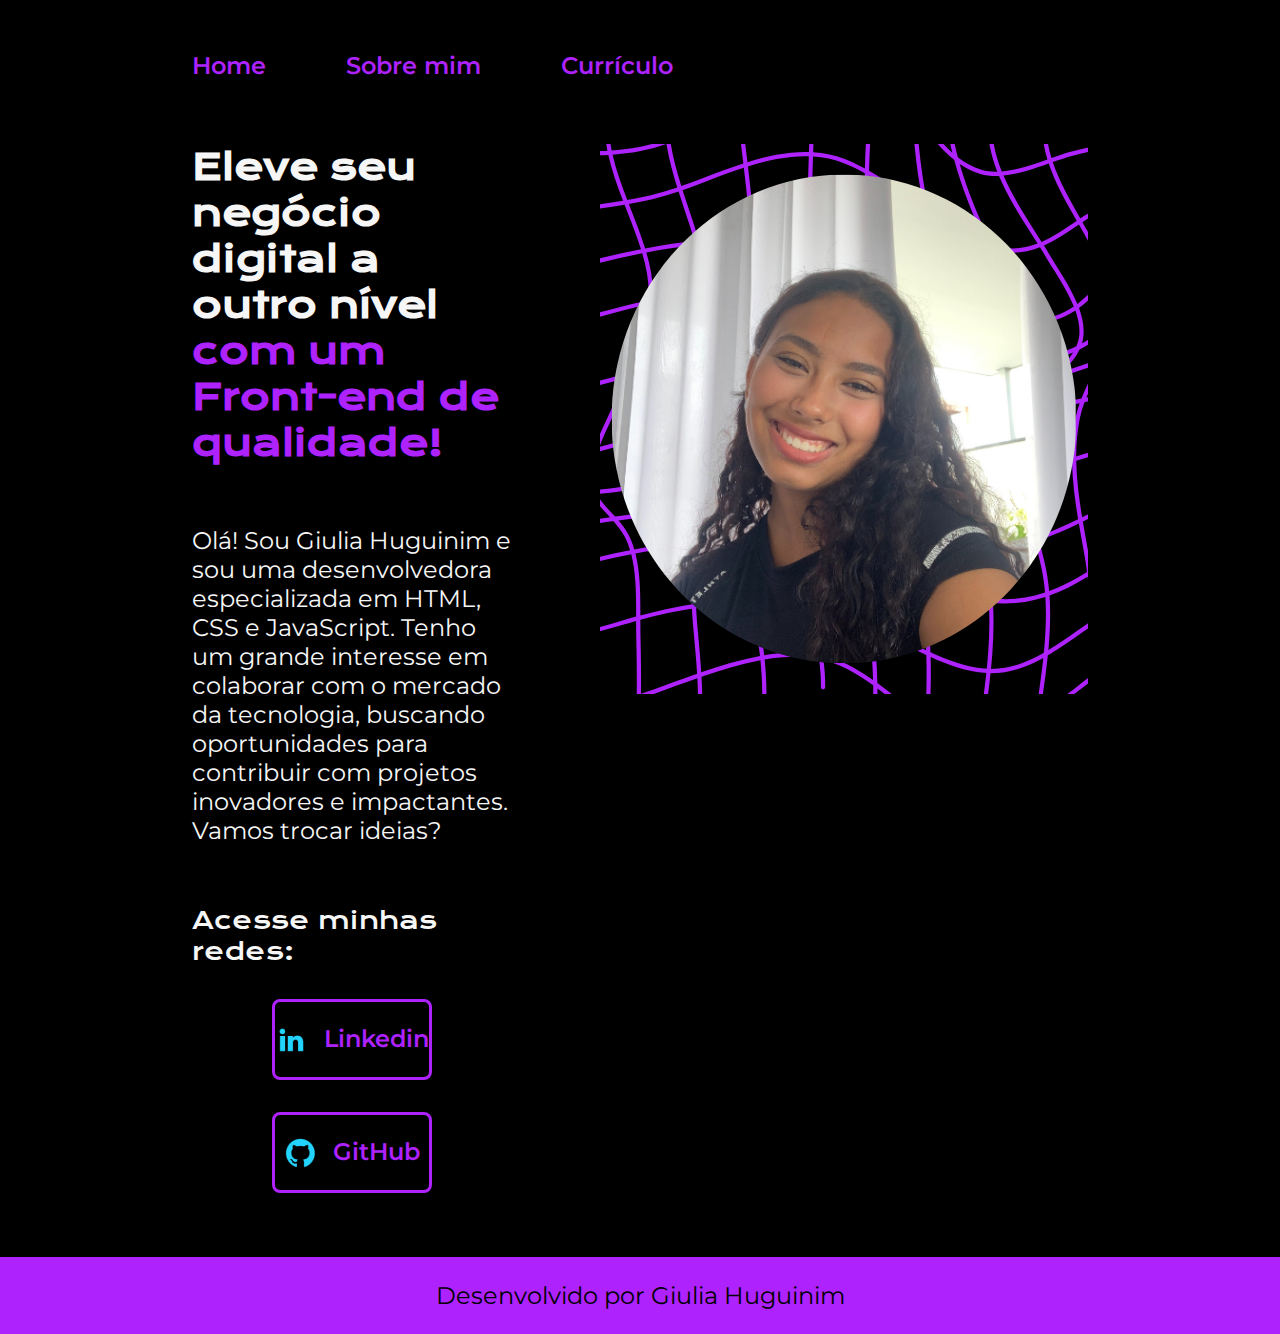
<file: index.html>
<!DOCTYPE html>
<html lang="pt-br">
<head>
    <meta charset="UTF-8">
    <meta http-equiv="X-UA-Compatible" content="IE=edge">
    <meta name="viewport" content="width=device-width, initial-scale=1.0">
    <title>Portfolio</title>
    <link rel="stylesheet" href="./styles/style.css">
</head>
<body>
    <header class="cabecalho">
        <nav class="cabecalhoMenu">
            <a class="cabecalhoMenuLink" href="index.html">Home</a>
            <a class="cabecalhoMenuLink" href="sobreMim.html">Sobre mim</a>
            <a class="cabecalhoMenuLink" href="curriculo.html">Currículo</a>
        </nav>
    </header>
    <main class="apresentacao">
        <section class="apresentacaoConteudo">
            <h1 class="apresentacaoConteudoTitulo">Eleve seu negócio digital a outro nível 
                <strong class="tituloDestaque">com um Front-end de qualidade!</strong>
            </h1>
            <p class="apresentacaoConteudoTexto">Olá! Sou Giulia Huguinim e sou uma desenvolvedora 
            especializada em <span class="destaqueNome">HTML</span>, <span class="destaqueNome">CSS</span> e <span class="destaqueNome">JavaScript</span>. Tenho um grande interesse em colaborar com o mercado da tecnologia,
             buscando oportunidades para contribuir com projetos inovadores e impactantes. Vamos trocar ideias?</p>
            <div class="apresentacaoDosLinks">
                <h2 class="apresentacaoRedes">Acesse minhas redes:</h2>
                <a class="botoes" href="https://www.linkedin.com/in/giulia-huguinim-b92762262">
                    <img src="./imagens/linkedin.png" alt="Imagem do logotipo LinkedIn">
                    Linkedin
                </a>
                <a class="botoes" href="https://github.com/GiuliaHuguinim/GiuliaHuguinim">
                    <img src="./imagens/github.png" alt="Imagem do logotipo GitHub">
                    GitHub
                </a>
            </div>
        </section>
        <img class="giuliaImagem" src="./imagens/Giulia1303P1.png" alt="Foto da Giulia Hugunim">
    </main>
    <footer class="rodape">
        <p>Desenvolvido por Giulia Huguinim</p>
    </footer>
</body>
</html>
</file>
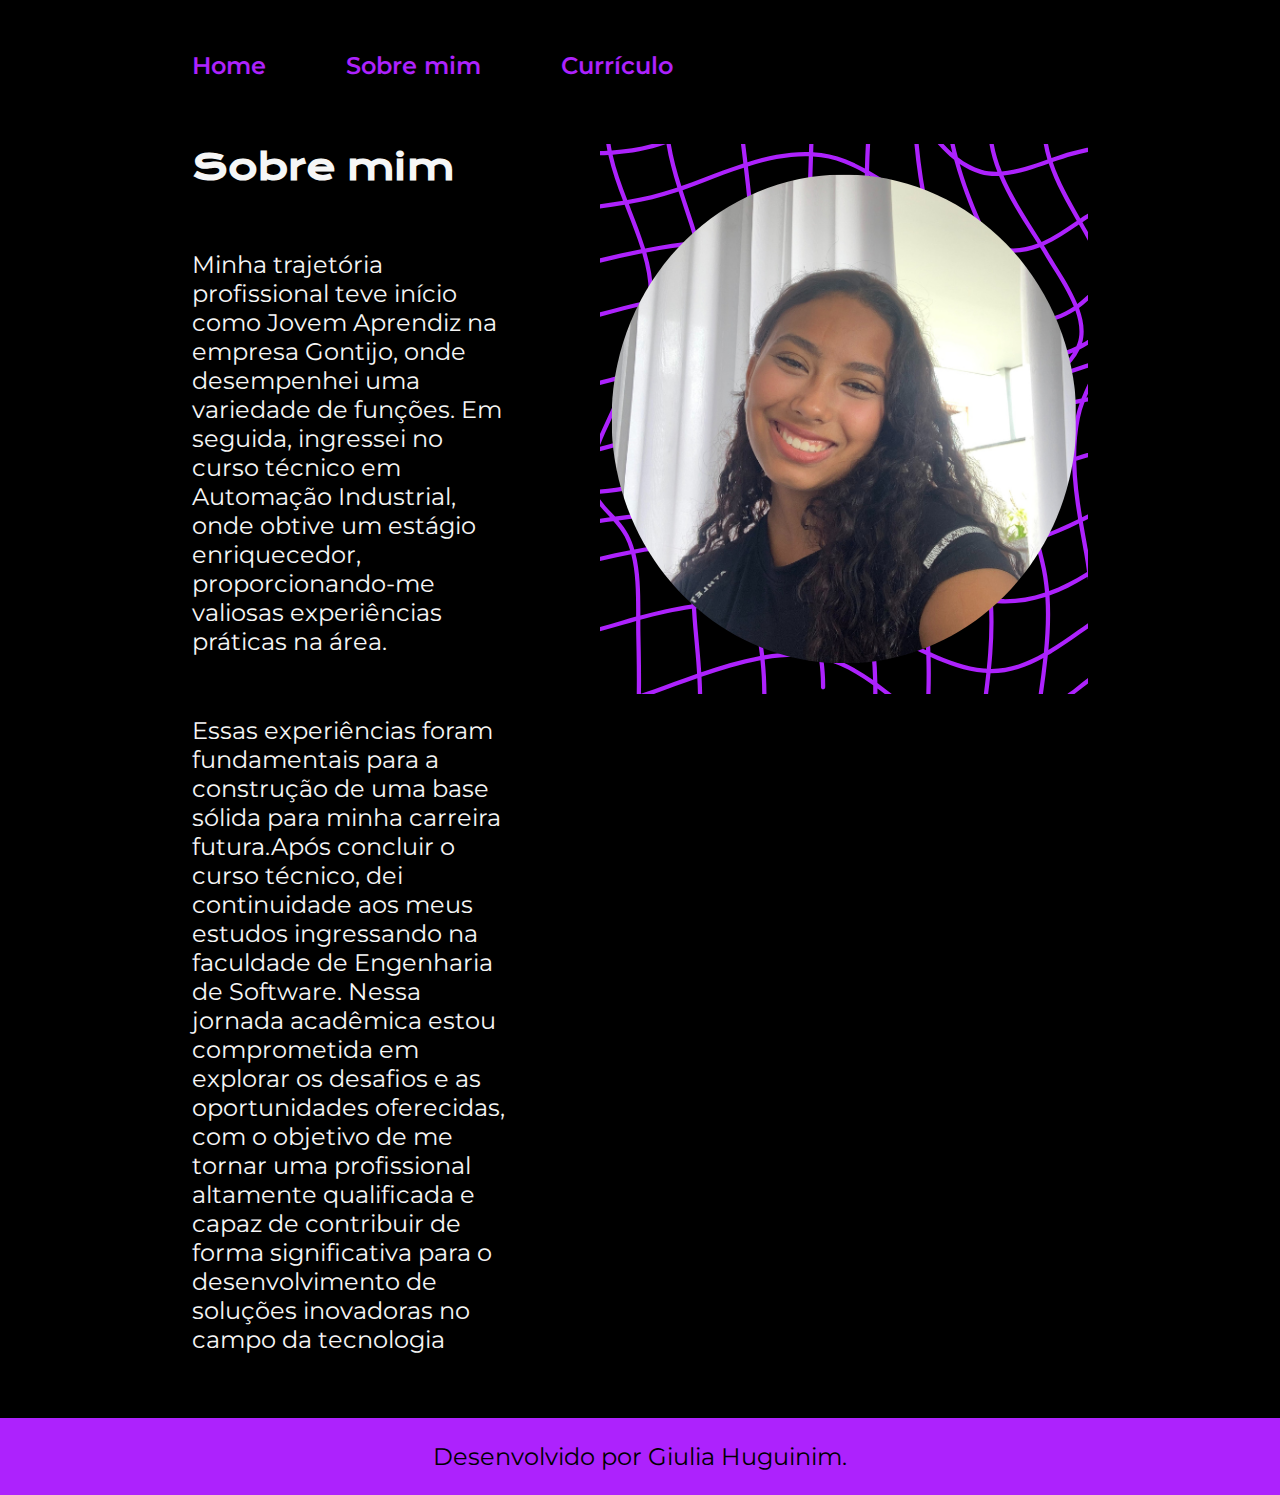
<file: curricul.html>
<!DOCTYPE html>
<html lang="pt-br">
<head>
    <meta charset="UTF-8">
    <meta http-equiv="X-UA-Compatible" content="IE=edge">
    <meta name="viewport" content="width=device-width, initial-scale=1.0">
    <title>Sobre mim</title>
    <link rel="stylesheet" href="./styles/style.css">
</head>
<body>
    <header class="cabecalho">
        <nav class="cabecalhoMenu">
            <a class="cabecalhoMenuLink" href="index.html">Home</a>
            <a class="cabecalhoMenuLink" href="sobreMim.html">Sobre mim</a>
            <a class="cabecalhoMenuLink" href="curriculo.html">Currículo</a>
        </nav>
    </header>
    <main class="apresentacao">
        <section class="apresentacaoConteudo">
            <h1 class="apresentacaoConteudoTitulo">Sobre mim</h1>
            <p class=" apresentacaoConteudoTexto">
                    Minha trajetória profissional teve início como Jovem Aprendiz na empresa Gontijo, onde desempenhei uma variedade de funções.
                    Em seguida, ingressei no curso técnico em Automação Industrial, onde obtive um estágio enriquecedor, 
                    proporcionando-me valiosas experiências práticas na área.
                    </p>
            <p class="apresentacaoConteudoTexto">
                    Essas experiências foram fundamentais para
                    a construção de uma base sólida para minha carreira futura.Após concluir o curso técnico, dei
                    continuidade aos meus estudos ingressando na faculdade de Engenharia de Software.
                    Nessa jornada acadêmica estou comprometida em explorar os desafios e as oportunidades oferecidas,
                    com o objetivo de me tornar uma profissional altamente qualificada e capaz de contribuir de forma 
                    significativa para o desenvolvimento de soluções inovadoras no campo da tecnologia
                     </p>
        </section>
        <img class ="giuliaImagem" src="./imagens/Giulia1303P1.png" alt="Foto da Giulia Hugunim">
    </main>
    <footer class="rodape">
        <p>Desenvolvido por Giulia Huguinim.</p>
    </footer>
</body>
</html>
</file>
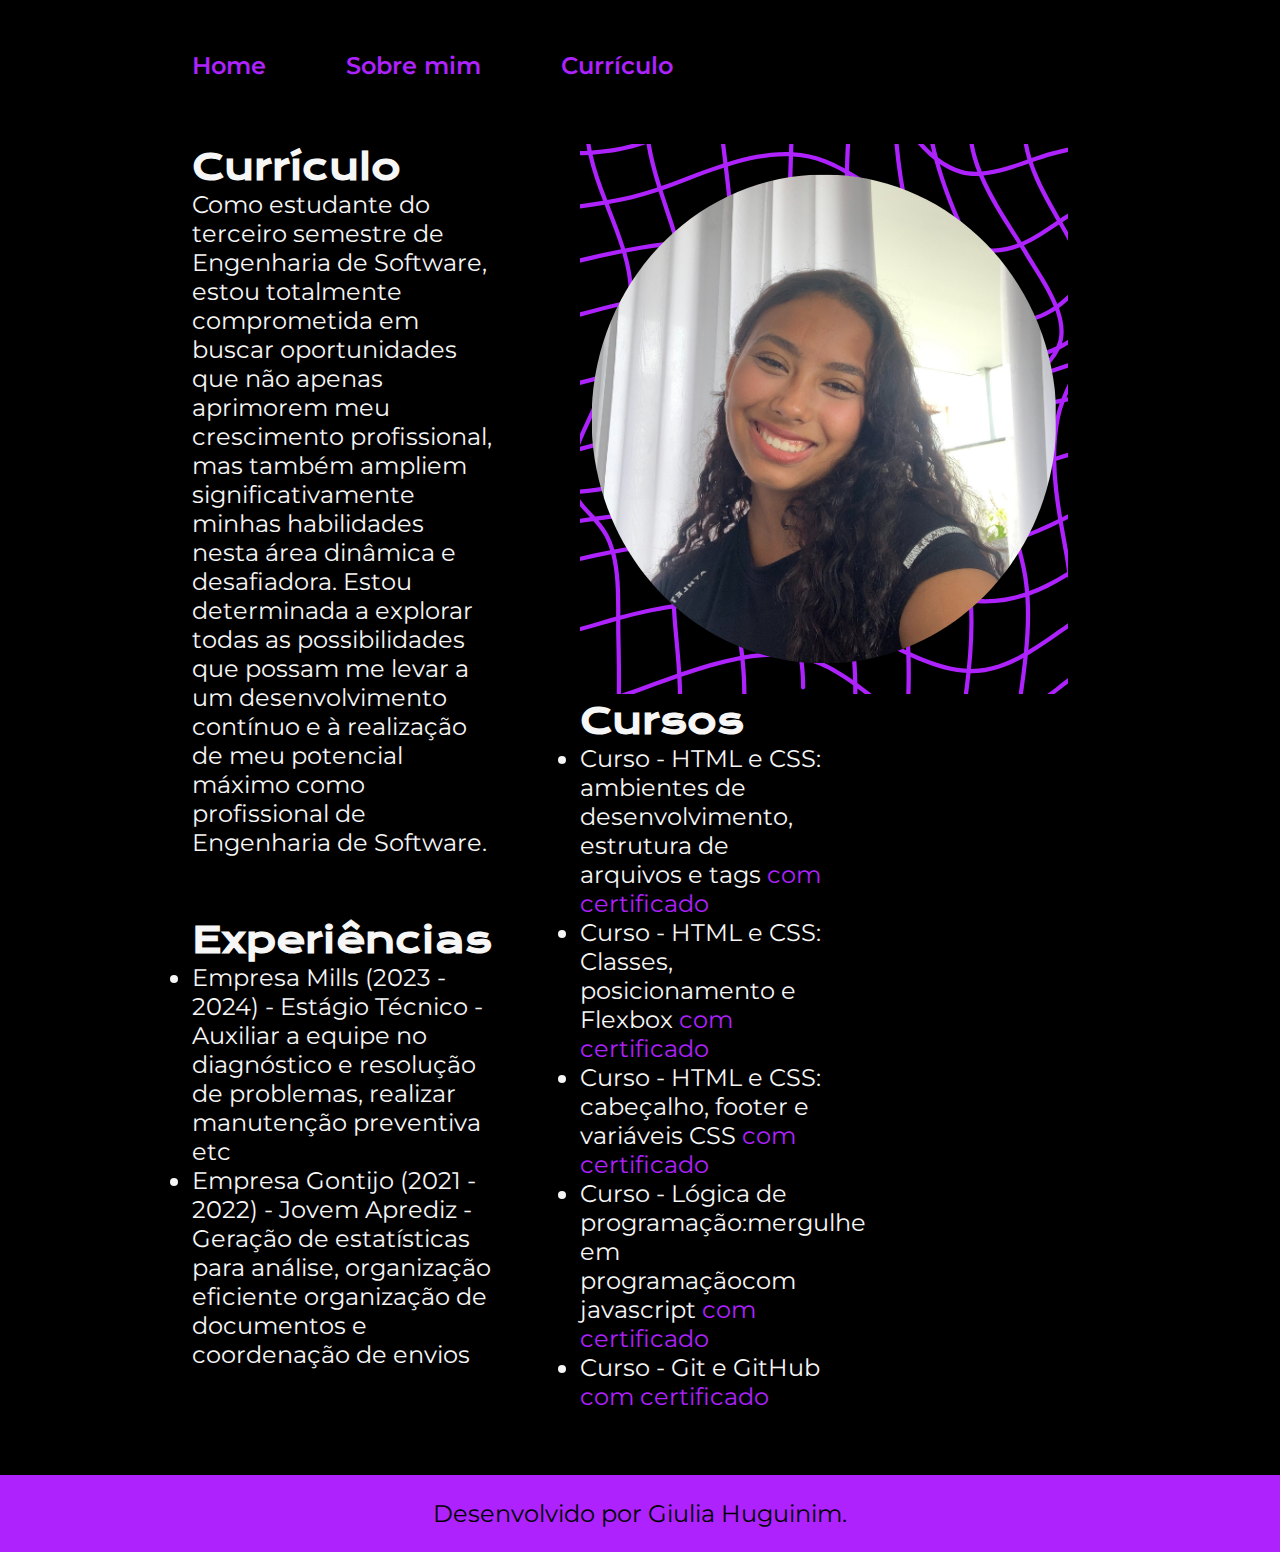
<file: curriculo.html>
<!DOCTYPE html>
<html lang="pt-br">

<head>
    <meta charset="UTF-8">
    <meta http-equiv="X-UA-Compatible" content="IE=edge">
    <meta name="viewport" content="width=device-width, initial-scale=1.0">
    <title>Sobre mim</title>
    <link rel="stylesheet" href="./styles/style.css">
</head>

<body>
    <header class="cabecalho">
        <nav class="cabecalhoMenu">
            <a class="cabecalhoMenuLink" href="index.html">Home</a>
            <a class="cabecalhoMenuLink" href="sobreMim.html">Sobre mim</a>
            <a class="cabecalhoMenuLink" href="curriculo.html">Currículo</a>
        </nav>
    </header>
    <main class="apresentacao">
        <section class="apresentacaoConteudo">
            <div>
                <h1 class="apresentacaoConteudoTitulo">Currículo</h1>
                <p class="apresentacaoConteudoTexto">
                    Como estudante do terceiro semestre de Engenharia de Software, estou totalmente comprometida em buscar oportunidades que não apenas aprimorem meu crescimento profissional, mas também ampliem significativamente minhas habilidades nesta área dinâmica e desafiadora. Estou determinada a explorar todas as possibilidades que possam me levar a um desenvolvimento contínuo e à realização de meu potencial máximo como profissional de Engenharia de Software.
                </p>
            </div>
            <div>
                <h2 class="apresentacaoConteudoTitulo">Experiências</h2>
                <p class="apresentacaoConteudoTexto">
                    <ul class="apresentacaoConteudoTexto">
                        <li> Empresa Mills (2023 - 2024) - Estágio Técnico -
                            Auxiliar a equipe no diagnóstico e resolução
                            de problemas, realizar manutenção preventiva etc
                        </li>
                        <li> Empresa Gontijo (2021 - 2022) - Jovem Aprediz -
                            Geração de estatísticas para análise, organização
                            eficiente organização de documentos e coordenação de
                            envios
                        </li>
                    </ul>
                </p>
            </div>
        </section>
        <div >
            <div>
                <img class="giuliaImagem" src="./imagens/Giulia1303P1.png" alt="Foto da Giulia Huguinim">
            </div>
            <div class="apresentacaoConteudo">
                <div>
                    <h2 class="apresentacaoConteudoTitulo">Cursos</h2>
                    <div class="apresentacaoConteudoTexto">
                        <ul class="apresentacaoConteudoTexto">
                            <li>Curso - HTML e CSS: ambientes de desenvolvimento,
                                estrutura de arquivos e tags
                                <a href="https://cursos.alura.com.br/certificate/62b446d8-8d38-4a40-a042-c93c7140e730">com
                                    certificado</a>
                            </li>
                            <li>Curso - HTML e CSS: Classes, posicionamento e
                                Flexbox <a
                                    href="https://cursos.alura.com.br/certificate/giuliavhb/html-css-classes-posicionamento-flexbox">com
                                    certificado</a>
                            </li>
                            <li>Curso - HTML e CSS: cabeçalho, footer e variáveis
                                CSS <a
                                    href="https://cursos.alura.com.br/certificate/giuliavhb/html-css-cabecalho-footer-variaveis-css">com
                                    certificado</a>
                            </li>
                            <li>Curso - Lógica de programação:mergulhe em
                                programaçãocom javascript <a
                                    href="https://cursos.alura.com.br/certificate/giuliavhb/logica-programacao-mergulhe-programacao-javascript">com
                                    certificado</a>
                            </li>
                            <li>Curso - Git e GitHub <a
                                    href="https://cursos.alura.com.br/certificate/giuliavhb/git-github-compartilhando-colaborando-projetos">com
                                    certificado</a>
                            </li>
                        </ul>
                    </div>
                </div>
            </div>
        </div>
    </main>
    <footer class="rodape">
        <p>Desenvolvido por Giulia Huguinim.</p>
    </footer>
</body>

</html>
</file>
<file: styles/style.css>
/* Import de fontes do Google Fonts */
@import url('https://fonts.googleapis.com/css2?family=Crimson+Text:ital,wght@0,400;0,600;0,700;1,400;1,600;1,700&family=Krona+One&family=Montserrat:ital,wght@0,100..900;1,100..900&display=swap');

/*Cores gerais*/
:root {
    --corPrimaria: #000000;
    --corSecundaria: #F6F6F6;
    --corTerciaria: #ad22fd;
    --corHover: #ca8cee;

    --fontePrimaria:"Krona One", sans-serif;
    --fonteSegundaria:"Montserrat",sans-serif;
}

/* Estilos gerais */
* {
    margin: 0;
    padding: 0;
    box-sizing: border-box;
}

body {
    background-color: var(--corPrimaria);
    color: var(--corSecundaria);
    font-family: var(--fonteSegundaria)
}

/* Links */
a {
    color: var(--corTerciaria);
    text-decoration: none;
}
a:hover {
    color: var(--corHover);
}

.cabecalho {
    padding: 4% 0% 0% 15%;
    display: flex;
    justify-content: space-between;
    align-items: center;
}

.cabecalhoMenu {
    display: flex;
    gap: 80px;
}

.cabecalhoMenuLink {
    font-family: var(--fonteSegundaria);
    font-size: 1.5rem;
    font-weight: 600;
    color: var(--corTerciaria);
    text-decoration: none;}

.apresentacao {
    padding: 5% 15%;
    display: flex;
    justify-content: space-between;
    align-items: flex-start;
    gap:88px;
}

.apresentacaoConteudo {
    width: 50%;
    display: flex;
    flex-direction: column;
    gap: 60px;
}

.apresentacaoConteudoTitulo {
    font-family: var(--fontePrimaria);
    font-size: 2.25rem;
}

.tituloDestaque{
    color: var(--corTerciaria);
}

.apresentacaoConteudoTexto {
    font-size: 1.5rem;
    text-decoration: none;
    color:var(--corSecundaria);
}

.apresentacaoRedes {
    font-family: var(--fontePrimaria);
    font-weight: 400;
    font-size: 1.5rem;
}

.apresentacaoDosLinks {
    display: flex;
    flex-direction: column;
    justify-content: space-between;
    align-items: center;
    gap: 32px;
}

.botoes {
    display: flex;
    justify-content: center;
    gap: 16px;
    width: 50%;
    text-align: center;
    border-radius: 8px;
    font-size: 1.5rem;
    font-weight: 600;
    padding: 21.5px 0;
    color: var(--corTerciaria);
    border: 3px solid var(--corTerciaria);
}
.destaqueNome:hover{
    color:var(--corHover);
}
.botoes:hover {
    background-color:var(--corHover);
}
.giuliaimagem{
    width: 50%;
}

.rodape {
    padding: 24px;
    text-align: center;
    font-size: 1.5rem;
    font-weight: 400;
    color: #000000;
    background-color: var(--corTerciaria);
}

@media(max-width:1200px){
    .rodape {
        width: 100%;
    }

    .cabecalho{
        padding: 10%;
    }
    .cabecalhoMenu{
        justify-content: center;
        gap: 30px;
        width: 100%;
    }
    
    .apresentacao{
        flex-direction: column-reverse;
        padding: 5%;
        gap: 20px;
    }
    .apresentacaoConteudo{
        width: 100%;
        padding: 2%;
        gap: 20px;
    }
    .botoes{
        font-size: 14px; 
        padding: 8px 16px; 
    }
    .giuliaImagem {
        width: 100%;
        max-width: 100%;
        padding-bottom: 10px;
    }
    .apresentacaoConteudoTitulo {
        font-size: 2rem;
        padding-bottom: 10px;
    }
    .apresentacaoConteudoTexto {
        font-size: 1.25rem;
    }
    .apresentacaoConteudoTexto ul {
        list-style-type: none;
        padding-left: 0;
    }
    .apresentacaoConteudoTexto li {
        margin-bottom: 15px;
    }
}
</file>
